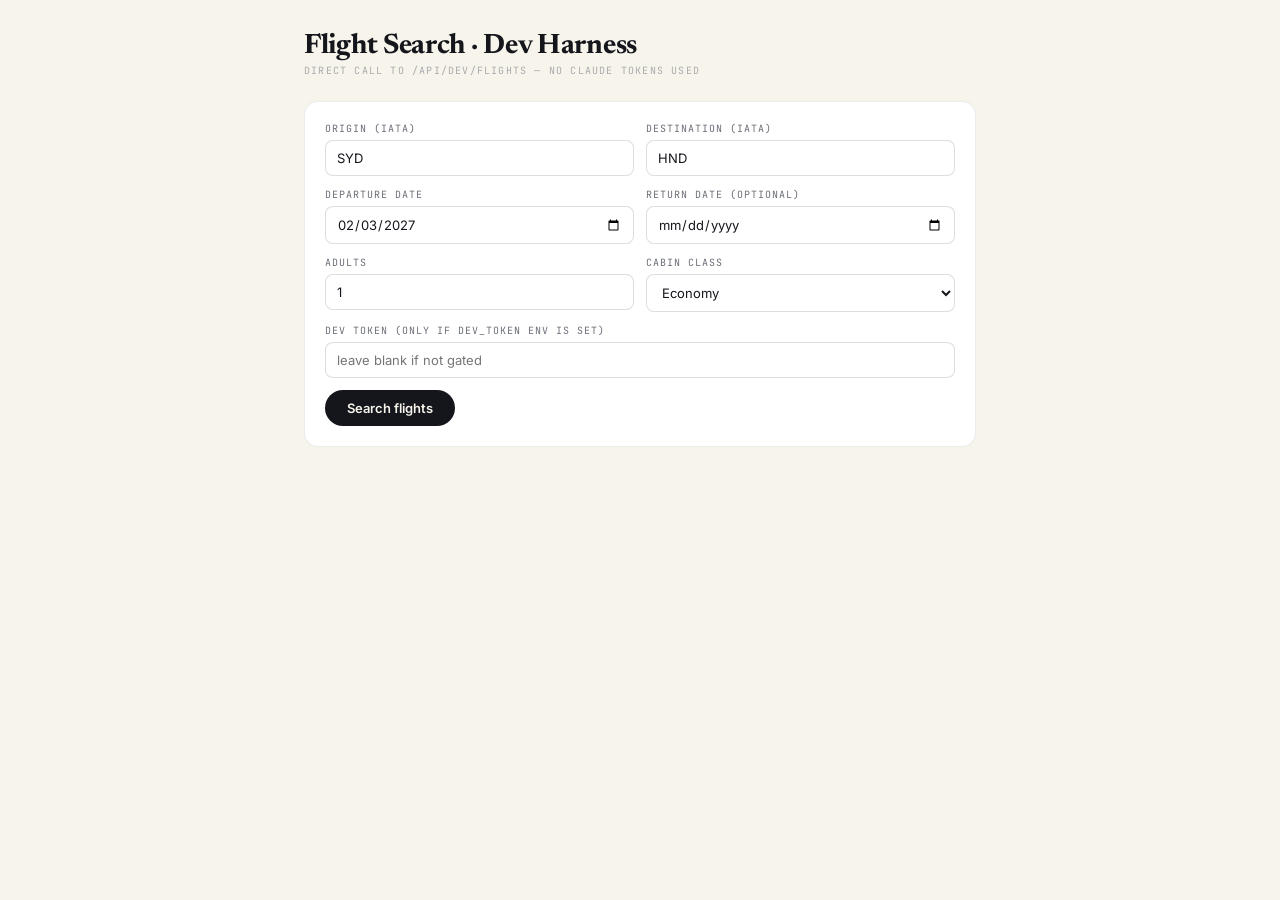
<file: dev-flights.html>
<!DOCTYPE html>
<html lang="en">
<head>
<meta charset="UTF-8"/>
<meta name="viewport" content="width=device-width,initial-scale=1"/>
<title>Dev · Flight Search Harness</title>
<link rel="preconnect" href="https://fonts.googleapis.com">
<link rel="preconnect" href="https://fonts.gstatic.com" crossorigin>
<link href="https://fonts.googleapis.com/css2?family=Inter:wght@400;500;600;700&family=Newsreader:wght@400;500;600&family=JetBrains+Mono:wght@400;500&display=swap" rel="stylesheet">
<style>
:root{
  --bg:#F7F4EC; --bg2:#EFEBE1; --surface:#FFFFFF; --surface2:#F2EEE4;
  --line:rgba(20,22,28,0.08); --line2:rgba(20,22,28,0.14);
  --ink:#14161C; --muted:#6B6F78; --faint:rgba(107,111,120,0.55);
  --accent:#14161C; --accent-line:rgba(20,22,28,0.22);
  --green:#2f8f5a; --red:#c44536;
  --sans:'Inter',system-ui,sans-serif;
  --serif:'Newsreader',Georgia,serif;
  --mono:'JetBrains Mono',ui-monospace,monospace;
  --r:14px;
}
*{box-sizing:border-box;}
html,body{margin:0;padding:0;background:var(--bg);color:var(--ink);font-family:var(--sans);font-size:14px;-webkit-font-smoothing:antialiased;}
.wrap{max-width:720px;margin:0 auto;padding:32px 24px 80px;}
h1{font-family:var(--serif);font-size:28px;letter-spacing:-0.3px;margin:0 0 4px;}
.sub{font-family:var(--mono);font-size:10px;letter-spacing:0.12em;color:var(--faint);text-transform:uppercase;margin-bottom:24px;}
.panel{background:var(--surface);border:1px solid var(--line);border-radius:var(--r);padding:20px;margin-bottom:20px;}
.row{display:grid;grid-template-columns:1fr 1fr;gap:12px;margin-bottom:12px;}
.row.full{grid-template-columns:1fr;}
label{display:block;font-family:var(--mono);font-size:10px;letter-spacing:0.1em;color:var(--muted);text-transform:uppercase;margin-bottom:5px;}
input,select{width:100%;background:var(--surface);border:1px solid var(--line2);border-radius:8px;padding:9px 11px;color:var(--ink);font-size:13px;font-family:var(--sans);outline:none;transition:border-color .15s;}
input:focus,select:focus{border-color:var(--accent-line);}
.btn{background:var(--accent);color:var(--bg);border:none;border-radius:99px;padding:10px 22px;font-weight:600;font-size:13px;cursor:pointer;font-family:var(--sans);}
.btn:disabled{opacity:0.5;cursor:not-allowed;}
.btn-row{display:flex;gap:10px;align-items:center;margin-top:6px;}
.status{font-family:var(--mono);font-size:11px;color:var(--muted);}
.results{margin-top:24px;}
.results-head{font-family:var(--mono);font-size:10px;letter-spacing:0.12em;color:var(--faint);text-transform:uppercase;margin-bottom:12px;}
.cards{display:flex;flex-direction:column;gap:12px;}

/* tool-card styles mirror index.html */
.tool-card{background:var(--bg2);border:1px solid var(--line2);border-radius:10px;padding:12px 13px;}
.tool-head{display:flex;justify-content:space-between;gap:8px;font-family:var(--mono);font-size:10px;letter-spacing:0.08em;color:var(--muted);margin-bottom:6px;white-space:nowrap;}
.tool-head .src{color:var(--accent);}
.tool-route{display:flex;align-items:center;gap:8px;}
.tool-iata{font-family:var(--serif);font-size:22px;letter-spacing:-0.2px;white-space:nowrap;}
.tool-arr{flex:1;height:1px;background:var(--line2);position:relative;}
.tool-arr::after{content:'';position:absolute;right:0;top:-3px;width:6px;height:6px;border-right:1px solid var(--accent);border-top:1px solid var(--accent);transform:rotate(45deg);}
.tool-times{display:flex;justify-content:space-between;font-family:var(--mono);font-size:10px;color:var(--muted);margin-top:4px;}
.tool-meta{display:flex;justify-content:space-between;align-items:baseline;gap:10px;margin-top:10px;font-size:11.5px;color:var(--muted);}
.tool-meta>span:first-child{min-width:0;overflow:hidden;text-overflow:ellipsis;white-space:nowrap;}
.tool-meta .price{color:var(--accent);font-weight:600;font-size:14px;font-family:var(--serif);white-space:nowrap;flex-shrink:0;}
.tool-disclaimer{font-size:10.5px;color:var(--muted);margin-top:8px;padding:6px 8px;background:var(--surface2);border-radius:6px;line-height:1.4;}
.tool-actions{display:flex;gap:6px;margin-top:10px;padding-top:10px;border-top:1px solid var(--line);flex-wrap:wrap;}
.tool-actions a{font-size:11px;padding:5px 10px;border-radius:99px;font-weight:600;white-space:nowrap;text-decoration:none;display:inline-flex;align-items:center;border:1px solid var(--line2);color:var(--muted);background:transparent;}
.tool-compare{margin-top:8px;display:flex;gap:8px;align-items:center;flex-wrap:wrap;font-size:10.5px;color:var(--muted);}
.tool-compare a{color:var(--accent);text-decoration:none;font-weight:500;}
.tool-error{background:rgba(196,69,54,0.06);border:1px solid rgba(196,69,54,0.25);border-radius:10px;padding:10px 12px;}
.tool-error-title{font-size:12px;font-weight:600;color:var(--red);margin-bottom:4px;}
.tool-error-msg{font-size:11.5px;color:var(--muted);line-height:1.5;}
.prefs-banner{font-family:var(--mono);font-size:10.5px;color:var(--muted);padding:7px 10px;background:var(--surface2);border:1px solid var(--line);border-radius:8px;margin-bottom:12px;}
.badge{display:inline-block;font-family:var(--mono);font-size:9px;font-weight:600;letter-spacing:0.08em;text-transform:uppercase;padding:2px 7px;border-radius:99px;margin-bottom:7px;}
.badge-best{background:var(--accent);color:var(--bg);}
.badge-cheap{background:var(--green);color:#fff;}
.tool-insight{margin-top:8px;font-family:var(--mono);font-size:10.5px;color:var(--muted);padding:6px 9px;background:var(--surface2);border-radius:8px;}

.raw{margin-top:16px;background:var(--surface2);border:1px solid var(--line);border-radius:8px;padding:10px 12px;}
.raw summary{font-family:var(--mono);font-size:10px;letter-spacing:0.1em;color:var(--muted);cursor:pointer;text-transform:uppercase;}
.raw pre{margin:10px 0 0;font-family:var(--mono);font-size:11px;white-space:pre-wrap;word-break:break-word;max-height:400px;overflow:auto;}
</style>
</head>
<body>
<div class="wrap">
  <h1>Flight Search · Dev Harness</h1>
  <div class="sub">Direct call to /api/dev/flights — no Claude tokens used</div>

  <div class="panel">
    <div class="row">
      <div><label>Origin (IATA)</label><input id="origin" value="SYD" maxlength="3"/></div>
      <div><label>Destination (IATA)</label><input id="destination" value="HND" maxlength="3"/></div>
    </div>
    <div class="row">
      <div><label>Departure date</label><input id="departure_date" type="date"/></div>
      <div><label>Return date (optional)</label><input id="return_date" type="date"/></div>
    </div>
    <div class="row">
      <div><label>Adults</label><input id="adults" type="number" value="1" min="1" max="9"/></div>
      <div><label>Cabin class</label><select id="travel_class"><option value="economy">Economy</option><option value="premium_economy">Premium economy</option><option value="business">Business</option><option value="first">First</option></select></div>
    </div>
    <div class="row full">
      <div><label>Dev token (only if DEV_TOKEN env is set)</label><input id="dev_token" placeholder="leave blank if not gated"/></div>
    </div>
    <div class="btn-row">
      <button class="btn" id="run">Search flights</button>
      <span class="status" id="status"></span>
    </div>
  </div>

  <div class="results">
    <div class="results-head" id="results-head" style="display:none;">Results</div>
    <div class="cards" id="cards"></div>
    <details class="raw" id="raw" style="display:none;">
      <summary>Raw JSON response</summary>
      <pre id="raw-body"></pre>
    </details>
  </div>
</div>

<script>
// Default departure date: 60 days from now
(() => {
  const d = new Date(); d.setDate(d.getDate() + 60);
  document.getElementById('departure_date').value = d.toISOString().slice(0, 10);
})();

const esc = (s) => String(s ?? '').replace(/[&<>"']/g, (c) => ({'&':'&amp;','<':'&lt;','>':'&gt;','"':'&quot;',"'":'&#39;'}[c]));
const fmtTime = (iso) => {
  if (!iso) return '';
  const m = String(iso).match(/[T ](\d{2}:\d{2})/);
  if (m) return m[1];
  return String(iso).length >= 5 ? String(iso).slice(-5) : iso;
};

function renderFlightCard(input, offer, badge){
  const card = document.createElement('div'); card.className = 'tool-card';
  if (badge) {
    const b = document.createElement('div');
    b.className = `badge ${badge === 'best' ? 'badge-best' : 'badge-cheap'}`;
    b.textContent = badge === 'best' ? 'Best match' : 'Cheapest';
    card.appendChild(b);
  }
  const carriers = [...new Set((offer.segments || []).map(s => s.airline).filter(Boolean))].join(' / ') || 'Flight';
  const src = offer.source || 'Google Flights';

  const head = document.createElement('div'); head.className = 'tool-head';
  head.innerHTML = `<span>${esc(carriers.toUpperCase())}</span><span class="src">${esc(src)}</span>`;
  card.appendChild(head);

  const first = (offer.segments || [])[0];
  const last = (offer.segments || [])[(offer.segments || []).length - 1];
  if (first && last) {
    const route = document.createElement('div'); route.className = 'tool-route';
    route.innerHTML = `
      <div><div class="tool-iata">${esc(first.from || input.origin || '')}</div></div>
      <div class="tool-arr"></div>
      <div style="text-align:right;"><div class="tool-iata">${esc(last.to || input.destination || '')}</div></div>`;
    card.appendChild(route);
    const times = document.createElement('div'); times.className = 'tool-times';
    times.innerHTML = `<span>${esc(input.departure_date || '')} · ${esc(fmtTime(first.depart))}</span><span>${esc(fmtTime(last.arrive))}</span>`;
    card.appendChild(times);
  }

  const totalDur = offer.total_duration_min ? `${Math.floor(offer.total_duration_min/60)}h ${offer.total_duration_min%60}m` : '';
  const stops = offer.layovers && offer.layovers.length
    ? `${offer.layovers.length} stop${offer.layovers.length === 1 ? '' : 's'}` : 'Direct';
  const meta = document.createElement('div'); meta.className = 'tool-meta';
  meta.innerHTML = `<span>${esc([totalDur, stops].filter(Boolean).join(' · '))}</span><span class="price">${esc(offer.price || '')}</span>`;
  card.appendChild(meta);

  const disc = document.createElement('div'); disc.className = 'tool-disclaimer';
  disc.textContent = '⚠ Indicative price — verify on the booking platform before purchasing.';
  card.appendChild(disc);

  const bl = offer.booking_links || {};
  const primaryUrl = bl.google_flights || '#';
  if (primaryUrl !== '#') {
    const acts = document.createElement('div'); acts.className = 'tool-actions';
    const view = document.createElement('a'); view.target = '_blank'; view.rel = 'noopener noreferrer';
    view.href = primaryUrl; view.textContent = (offer.has_direct_link ? 'View on ' + src : 'Search Google') + ' ↗';
    acts.appendChild(view);
    card.appendChild(acts);
  }

  const otherPlatforms = [
    {key:'skyscanner', label:'Skyscanner'},
    {key:'kayak', label:'Kayak'},
    {key:'expedia', label:'Expedia'},
  ].filter(p => bl[p.key]);
  if (otherPlatforms.length) {
    const cmp = document.createElement('div'); cmp.className = 'tool-compare';
    cmp.appendChild(Object.assign(document.createElement('span'), {textContent:'Also:'}));
    otherPlatforms.forEach(p => {
      const a = document.createElement('a'); a.href = bl[p.key]; a.target = '_blank'; a.rel = 'noopener noreferrer'; a.textContent = p.label + ' ↗';
      cmp.appendChild(a);
    });
    card.appendChild(cmp);
  }
  return card;
}

function renderToolError(out){
  const card = document.createElement('div'); card.className = 'tool-error';
  const t = document.createElement('div'); t.className = 'tool-error-title'; t.textContent = 'Flight search error';
  card.appendChild(t);
  const m = document.createElement('div'); m.className = 'tool-error-msg'; m.textContent = out.error || 'Unknown error';
  card.appendChild(m);
  const bl = out.search_links || {};
  const platforms = [
    {key:'google_flights', label:'Google Flights'},
    {key:'skyscanner', label:'Skyscanner'},
    {key:'kayak', label:'Kayak'},
    {key:'expedia', label:'Expedia'},
  ].filter(p => bl[p.key]);
  if (platforms.length) {
    const links = document.createElement('div'); links.className = 'tool-compare'; links.style.marginTop = '8px';
    links.appendChild(Object.assign(document.createElement('span'), {textContent:'Search manually:'}));
    platforms.forEach(p => {
      const a = document.createElement('a'); a.href = bl[p.key]; a.target = '_blank'; a.rel = 'noopener noreferrer'; a.textContent = p.label + ' ↗';
      links.appendChild(a);
    });
    card.appendChild(links);
  }
  return card;
}

function renderInsight(pi){
  const lvl = pi.price_level;
  const lvlText = lvl === 'low' ? 'Prices lower than usual' : lvl === 'high' ? 'Prices higher than usual' : 'Prices typical for this route';
  const range = pi.typical_price_range && pi.typical_price_range.length === 2
    ? ` · typical $${pi.typical_price_range[0]}–$${pi.typical_price_range[1]} AUD` : '';
  const el = document.createElement('div'); el.className = 'tool-insight';
  el.textContent = lvlText + range;
  return el;
}

// Persist dev token between reloads (localStorage, not cookies).
const devTokenInput = document.getElementById('dev_token');
devTokenInput.value = localStorage.getItem('tpa_dev_token') || '';
devTokenInput.addEventListener('change', () => localStorage.setItem('tpa_dev_token', devTokenInput.value));

document.getElementById('run').addEventListener('click', async () => {
  const btn = document.getElementById('run');
  const status = document.getElementById('status');
  const cards = document.getElementById('cards');
  const rawWrap = document.getElementById('raw');
  const rawBody = document.getElementById('raw-body');
  const head = document.getElementById('results-head');

  cards.innerHTML = ''; rawWrap.style.display = 'none'; head.style.display = 'none';
  btn.disabled = true; status.textContent = 'Searching…';

  const payload = {
    origin: document.getElementById('origin').value.trim().toUpperCase(),
    destination: document.getElementById('destination').value.trim().toUpperCase(),
    departure_date: document.getElementById('departure_date').value,
    return_date: document.getElementById('return_date').value || undefined,
    adults: Number(document.getElementById('adults').value) || 1,
    travel_class: document.getElementById('travel_class').value,
  };

  const headers = { 'Content-Type': 'application/json' };
  const devToken = devTokenInput.value.trim();
  if (devToken) headers['x-dev-token'] = devToken;

  const t0 = performance.now();
  let data;
  try {
    const resp = await fetch('/api/dev/flights', { method:'POST', headers, body: JSON.stringify(payload) });
    data = await resp.json();
    const ms = Math.round(performance.now() - t0);
    status.textContent = `${resp.status} · ${ms}ms`;
  } catch (e) {
    status.textContent = 'Network error: ' + String(e);
    btn.disabled = false;
    return;
  }
  btn.disabled = false;

  rawBody.textContent = JSON.stringify(data, null, 2);
  rawWrap.style.display = 'block';

  const input = data.input || payload;
  const out = data.output || {};

  head.style.display = 'block';

  if (out.error) {
    cards.appendChild(renderToolError(out));
    head.textContent = `Error · ${input.origin} → ${input.destination}`;
    return;
  }
  const offers = Array.isArray(out.offers) ? out.offers : [];
  head.textContent = `${input.origin} → ${input.destination} · ${input.departure_date}${input.return_date ? ' → '+input.return_date : ''} · ${offers.length} match${offers.length === 1 ? '' : 'es'}`;

  if (offers.length === 0) {
    const empty = document.createElement('div'); empty.className = 'tool-card';
    empty.textContent = 'No flights found for that route and date. Try different dates or a nearby airport.';
    cards.appendChild(empty);
    return;
  }
  // Preferences banner
  const banner = document.createElement('div'); banner.className = 'prefs-banner';
  banner.textContent = 'Results ranked to your flight preferences — direct flights, preferred airlines, and travel style.';
  cards.appendChild(banner);

  // Identify cheapest and best-match (rank-0) offers
  const cheapestIdx = offers.reduce((best, o, i) => o.price_num < offers[best].price_num ? i : best, 0);
  const cheapest = offers[cheapestIdx];
  const bestMatch = offers[0];
  const sameOffer = cheapestIdx === 0;

  if (sameOffer) {
    // Cheapest and best match are the same flight — show once with both labels
    const card = renderFlightCard(input, bestMatch, 'best');
    const cheapBadge = document.createElement('div'); cheapBadge.className = 'badge badge-cheap'; cheapBadge.textContent = 'Cheapest';
    card.insertBefore(cheapBadge, card.querySelector('.badge').nextSibling);
    cards.appendChild(card);
    offers.slice(1).forEach(o => cards.appendChild(renderFlightCard(input, o)));
  } else {
    // Pin cheapest first, then preference-ranked with best match labelled
    cards.appendChild(renderFlightCard(input, cheapest, 'cheap'));
    offers.forEach((o, i) => {
      if (i === cheapestIdx) return; // already shown above
      cards.appendChild(renderFlightCard(input, o, i === 0 ? 'best' : null));
    });
  }

  if (out.price_insights) cards.appendChild(renderInsight(out.price_insights));
});
</script>
</body>
</html>
</file>
